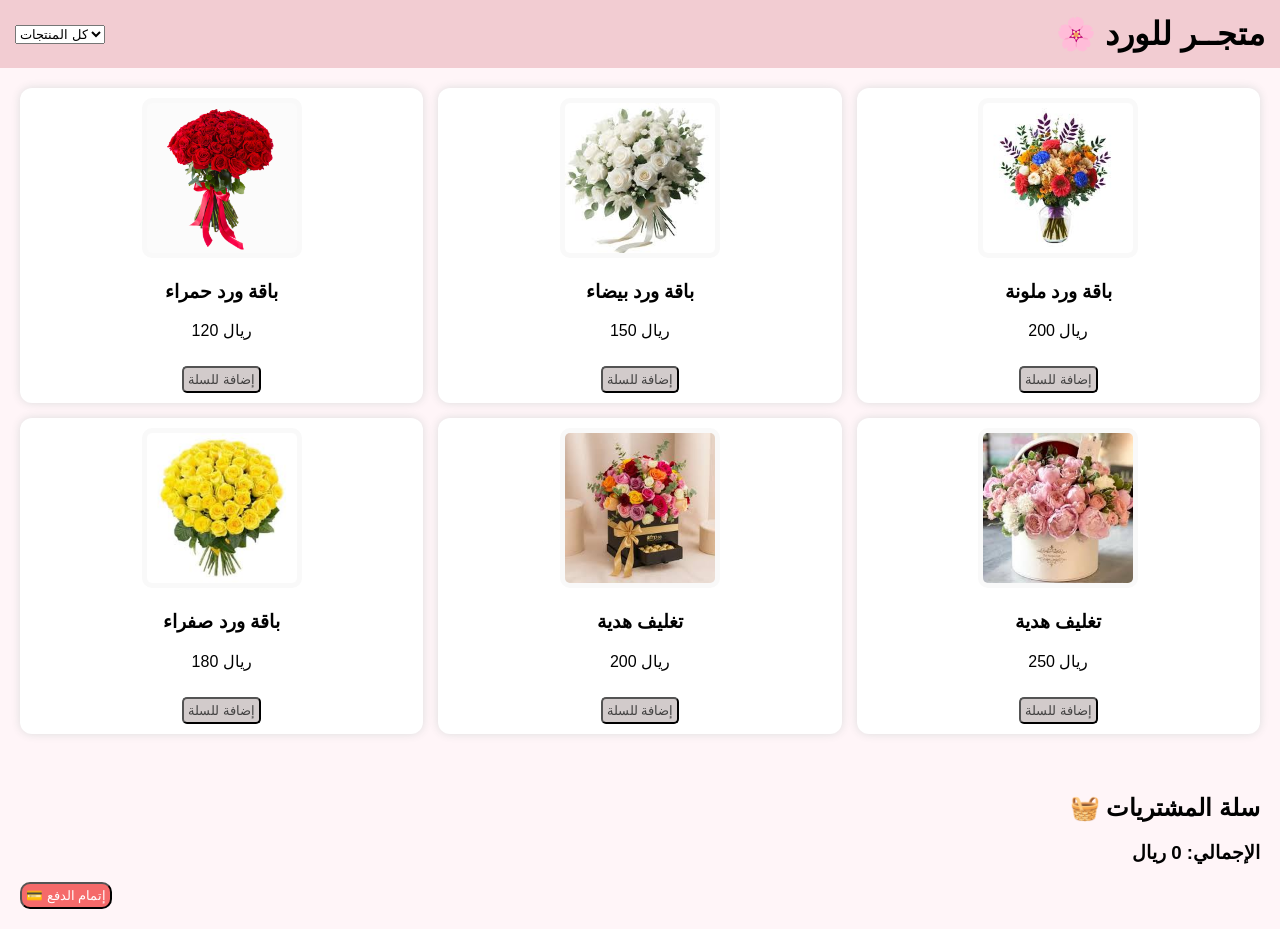
<file: index.html>
<!DOCTYPE html>
<meta name="viewport" content="width=device-width, initial-scale=1.0">
<html lang="ar" >
<head>
  <meta charset="UTF-8">
  <title> متجـر للورد</title>
  <link rel="stylesheet" href="style.css">
</head>

<body>

<header>

  
 <select id="filter" onchange="filterProducts()">
    <option value="all">كل المنتجات</option>
    <option value="roses">ورد</option>
    <option value="gift">هدايا</option>
  </select>
  <h1>🌸 متجــر للورد</h1>
  
</header>

<main id="products">
  
</main>
<aside class="cart-box">
  
  <h2>🧺 سلة المشتريات 
    <span id="cart-count"></span></h2>
  <ul id="cart-items"></ul>
  <h3>الإجمالي: <span id="total">0</span> ريال</h3>
  <button onclick="goToCheckout()" >💳 إتمام الدفع</button>
</aside>

<script src="script.js"></script>
</body>
</html>
</file>
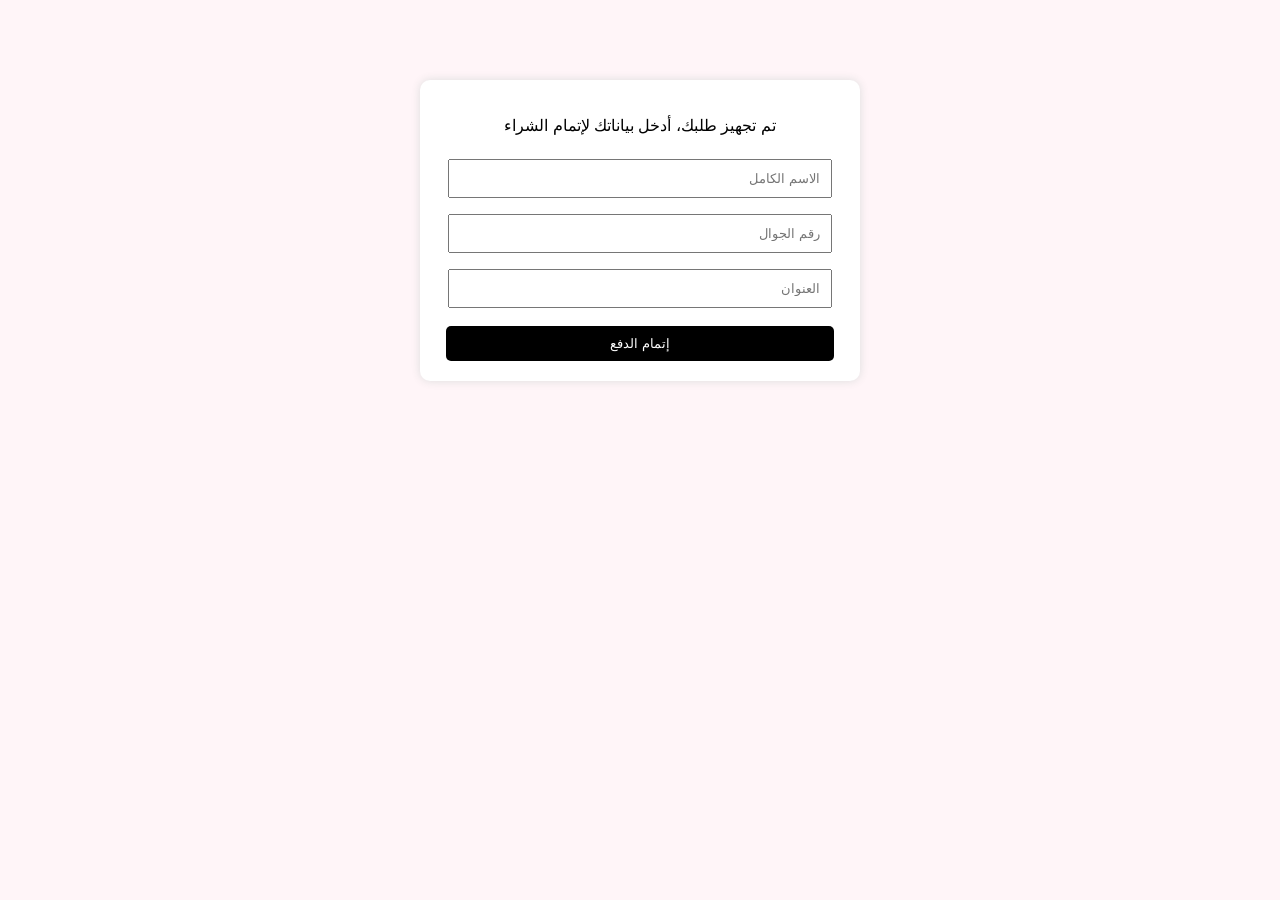
<file: checkout.html>
<!DOCTYPE html>
<meta name="viewport" content="width=device-width, initial-scale=1.0">
<html lang="ar">
<head>
  <meta charset="UTF-8">
  <title>الدفع </title>
  <link rel="stylesheet" href="style.css">
</head>

<body>

<div class="checkout">

  
  <p>تم تجهيز طلبك، أدخل بياناتك لإتمام الشراء</p>

  <input type="text" placeholder="الاسم الكامل"><br>
  <input type="text" placeholder="رقم الجوال"><br>
  <input type="text" placeholder="العنوان">

  <button onclick="payNow()">إتمام الدفع</button>

</div>

<script>
function payNow() {
  alert("🎉 تم الدفع بنجاح (تجريبي)");
  window.location.href = "index.html";
}
</script>

</body>
</html>
</file>
<file: style.css>
body {
  font-family: Arial;
  margin: 0;
  background: #fff5f8;
 
}

header {
  background: rgb(242, 204, 210);
  padding: 15px;
  display: flex;
  justify-content: space-between;
  align-items: center;
  
}

h1 {
  margin: 0 ;
  
}

#products {
  display: grid;
  grid-template-columns: repeat(3, 1fr);
  gap: 15px;
  padding: 20px;
}

.card {
  background: white;
  padding: 10px;
  border-radius: 12px;
  text-align: center;
  box-shadow: 0 0 10px #ddd;
  overflow:hidden;
  transition: 0.3;
}

.card img {
  height: 150px;
  object-fit: contain;
  border-radius: 10px;
  margin-bottom: #fff;
  background: #f9f9f9;
  padding: 5px;
  transition: transform 0.4s ease;
}

button {
  background: rgb(210, 203, 203);
  color: rgb(67, 66, 66);
  padding: 4px;
  border-radius: 5px;
  margin-top: 10px;
  cursor: pointer;
}

.cart-box {
  text-align: right;
  right: 10px;
  top: 200px;
  background: #fff5f8;
  border-radius: 10px solid #ddd;
  padding: 20px;
  
 
}
.cart-box button {
  background: rgb(245, 106, 106);
  color: white;
  border-radius: 10px;
  padding: 4px;
  border-radius: 10px;
  margin-top: 5px;
  cursor: pointer;
  display: block;

}

#cart-items{
  list-style:none;
  padding:0;

}

#cart-items li {
  display: flex;
  margin-bottom: 8px;
  flex-direction: row-reverse;
  background: white;
}
.checkout {
 
  max-width: 400px;
  margin: 80px auto;
  background: white;
  padding: 20px;
  text-align: center;
  border-radius: 10px;
  box-shadow: 0 0 10px #ddd;
}

.checkout input {
  padding: 10px;
  margin: 8px 0;
  text-align: right;
  width: 90%;
}

.checkout button {
  background: black;
  color: white;
  padding: 10px;
  border: none;
  cursor: pointer;
  width: 97%;
}
.card:hover img{
  transform: scale(1.1);
 
}

.card:hover{
  box-shadow:0 10px 30px rgba(0,0,0,0.15)
}

.delete-btn {
  background: transparent !important;
  border: none !important;
  cursor: pointer;
  font-size: 18px;
  color:black;
  padding: 0;
  
}
</file>
